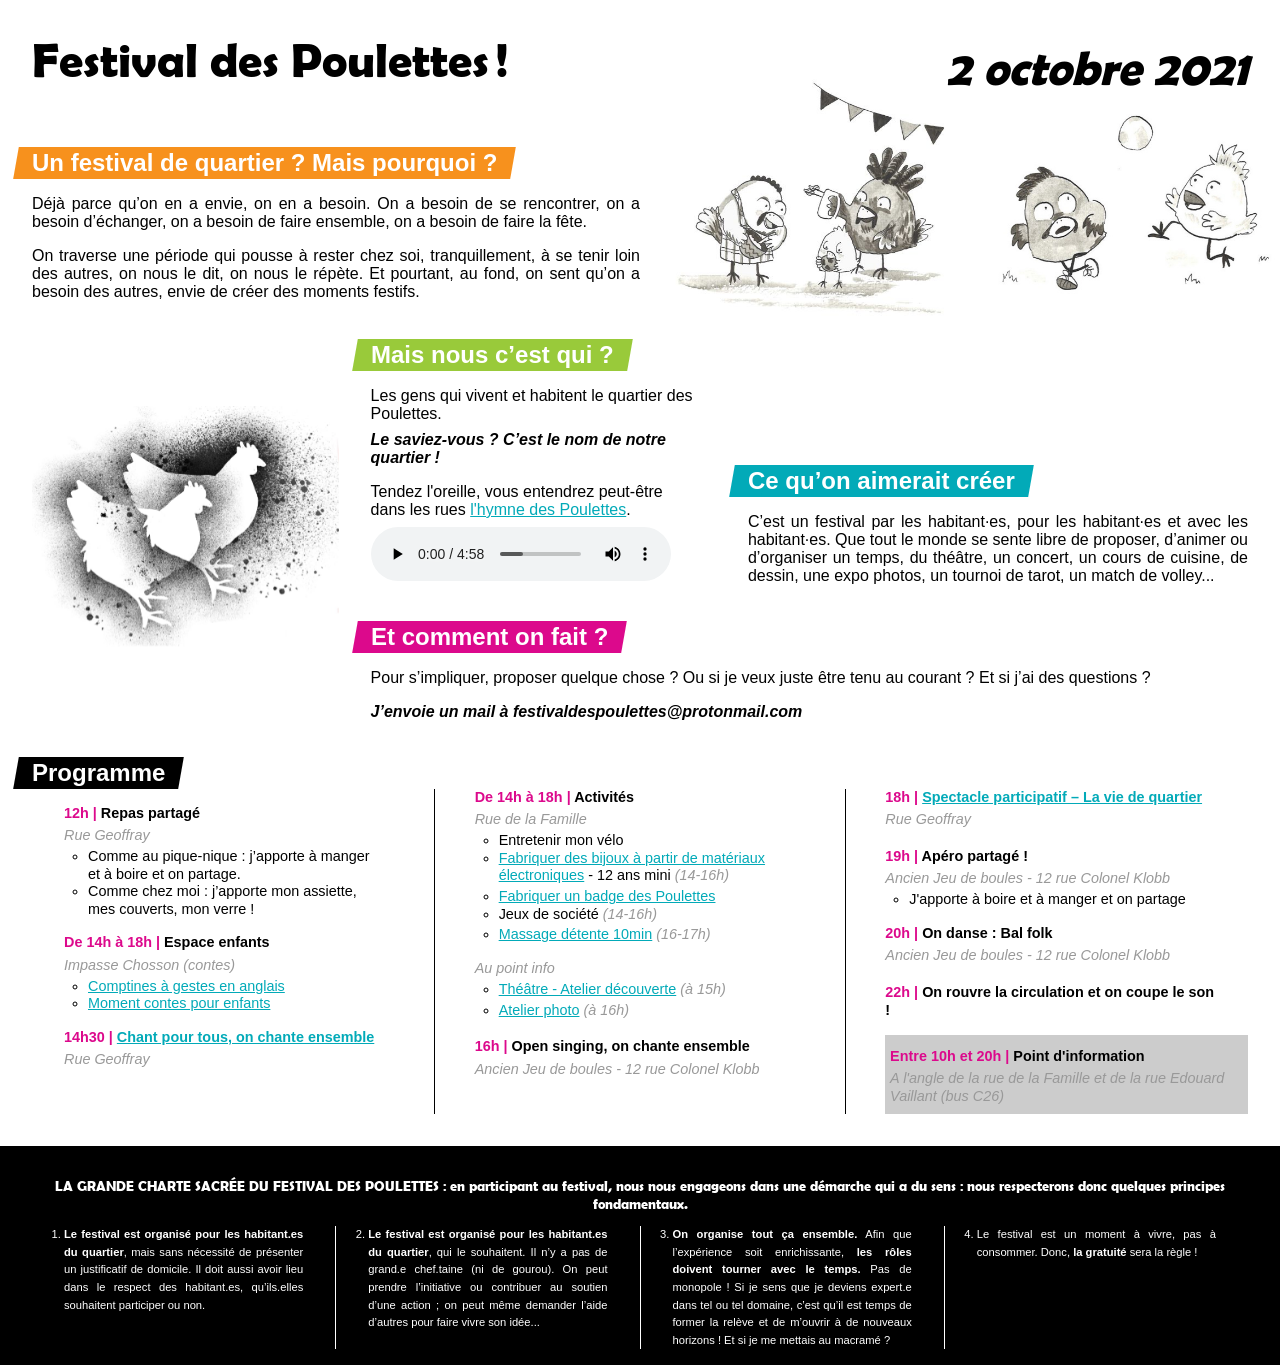
<file: index.html>
<!DOCTYPE html>
<html lang="en">
<head>
  <meta http-equiv="Content-Type" content="text/html; charset=UTF-8">
  <meta name="viewport" content="width=device-width, initial-scale=1.0">
  <link href="./style.css" rel="stylesheet">
  <link
    rel="stylesheet"
    href="https://cdnjs.cloudflare.com/ajax/libs/animate.css/4.1.1/animate.min.css"
  />
  <title>Festival des Poulettes !</title>
</head>
  <body class="main">
    <main>
      <h1 class="animate__animated animate__bounceInLeft">Festival des Poulettes&nbsp;!<em class="animate__animated animate__bounceInRight animate__delay-1s">2 octobre 2021</em></h1>
      <div id="part1">
        <h2 class="animate__animated animate__flipInX animate__delay-2s">Un festival de quartier ? Mais pourquoi ?</h2>
        <p>Déjà parce qu’on en a envie, on en a besoin. On a besoin de se rencontrer, on a besoin d’échanger, on a besoin de faire ensemble, on a besoin de faire la fête.</p>
        <p>On traverse une période qui pousse à rester chez soi, tranquillement, à se tenir loin des autres, on nous le dit, on nous le répète. Et pourtant, au fond, on sent qu’on a besoin des autres, envie de créer des moments festifs.</p>
      </div>
      <div id="illu1">
        <img src="./assets/im1.jpg" />
        <img src="./assets/im3.jpg" />
      </div>
      <div id="illu2">
        <img src="./assets/im2.jpg" />
      </div>
      <div id="wrapper">
        <div id="part2">
          <h2 class="animate__animated animate__flipInX animate__delay-2s">Mais nous c’est qui ?</h2>
          <p>Les gens qui vivent et habitent le quartier des Poulettes. <em>Le saviez-vous ? C’est le nom de notre quartier !</em></p>
          <p>Tendez l'oreille, vous entendrez peut-être dans les rues <a href="./assets/La chanson des Poulettes.pdf">l'hymne des Poulettes</a>.
            <audio src="./assets/La chanson des Poulettes.mp3" controls></audio>
          </p>
        </div>
        <div id="part3">
          <h2 class="animate__animated animate__flipInX animate__delay-2s">Ce qu’on aimerait créer</h2>
          <p>C’est un festival par les habitant·es, pour les habitant·es et avec les habitant·es. Que tout le monde se sente libre de proposer, d’animer ou d’organiser un temps, du théâtre, un concert, un cours de cuisine, de dessin, une expo photos, un tournoi de tarot, un match de volley...</p>
        </div>
        <div id="part4">
          <h2 class="animate__animated animate__flipInX animate__delay-2s">Et comment on fait ?</h2>
          <p>Pour s’impliquer, proposer quelque chose ? Ou si je veux juste être tenu au courant ? Et si j’ai des questions ?</p>
          <p><em style="text-align:left">J’envoie un mail à 
            <a href="#" class="cryptedmail" data-name="festivaldespoulettes" data-domain="protonmail" data-tld="com" onclick="window.location.href = 'mailto:' + this.dataset.name + '@' + this.dataset.domain + '.' + this.dataset.tld; return false;"></a></em></p>
        </div>
      </div>
      <div id="part5">
          <h2 class="animate__animated animate__flipInX animate__delay-2s">Programme</h2>
          <ol>
            <li style="display:none;">
              <em><b>11h | </b>Jeu de piste - les secrets du quartier</em>
              <i>Départ rue Geoffray</i>
            </li>
            <li>
              <em><b>12h | </b>Repas partagé</em>
              <i>Rue Geoffray</i>
              <ul>
                <li>Comme au pique-nique : j’apporte à manger et à boire et on partage.</li>
                <li>Comme chez moi : j’apporte mon assiette, mes couverts, mon verre !</li>
              </ul>
            </li>
            <li>
              <em><b>De 14h à 18h | </b>Espace enfants</em>
              <i>Impasse Chosson (contes)</i>
              <ul>
                <li><a href="./prog-comptine.html">Comptines à gestes en anglais</a></i></li>
                <li><a href="./prog-contes.html">Moment contes pour enfants</a></li>
              </ul>
            </li>
            <li>
              <em><b>14h30 | </b><a href="./prog-chant.html">Chant pour tous, on chante ensemble</a></em>
              <i>Rue Geoffray</i>
            </li>
            <li style="display:none;">
              <em><b>15h | </b>Jeu de piste - les secrets du quartier</em>
              Départ rue Geoffray
            </li>
            <li>
              <em><b>De 14h à 18h | </b>Activités</em>
              <i>Rue de la Famille</i>
              <ul style="margin-bottom:.8rem">
                <li>Entretenir mon vélo</li>
                <li><a href="./prog-bijoux.html">Fabriquer des bijoux à partir de matériaux électroniques</a> - 12 ans mini <i>(14-16h)</i></li>
                <li><a href="./prog-badge.html">Fabriquer un badge des Poulettes</a></li>
                <li>Jeux de société <i>(14-16h)</i></li>
                <li><a href="./prog-massage.html">Massage détente 10min</a> <i>(16-17h)</i></li>
              </ul>
              <i>Au point info</i>
              <ul>
                <li><a href="./prog-theatre.html">Théâtre - Atelier découverte</a> <i>(à 15h)</i></li>
                <li><a href="./prog-photo.html">Atelier photo</a> <i>(à 16h)</i></li>
              </ul>
            </li>
            <li>
              <em><b>16h | </b>Open singing, on chante ensemble</em>
              <i>Ancien Jeu de boules - 12 rue Colonel Klobb</i>
            </li>

            <li>
              <em><b>18h | </b><a href="./prog-spectacle.html">Spectacle participatif – La vie de quartier</a></em>
              <i>Rue Geoffray</i>
            </li>
            <li>
              <em><b>19h | </b>Apéro partagé !</em>
              <i>Ancien Jeu de boules - 12 rue Colonel Klobb</i>
              <ul>
                <li>J'apporte à boire et à manger et on partage</li>
              </ul>
            </li>
            <li>
              <em><b>20h | </b>On danse : Bal folk</em>
              <i>Ancien Jeu de boules - 12 rue Colonel Klobb</i>
            </li>
            <li>
              <em><b>22h | </b>On rouvre la circulation et on coupe le son !</em>
            </li>

            <li class="highlight">
              <em><b>Entre 10h et 20h | </b>Point d'information</em>
              <i>A l'angle de la rue de la Famille et de la rue Edouard Vaillant (bus C26)</i>
            </li>

          </ol>
        </div>
    </main>
    <footer>
      <div class="inner">
        <p>LA GRANDE CHARTE SACRÉE DU FESTIVAL DES POULETTES : en participant au festival, nous nous engageons dans une démarche qui a du sens : nous respecterons donc quelques principes fondamentaux.</p>
        <ol>
          <li><em>Le festival est organisé pour les habitant.es du quartier</em>, mais sans nécessité de présenter un justificatif de domicile. Il doit aussi avoir lieu dans le respect des habitant.es, qu’ils.elles souhaitent participer ou non.</li>
          <li><em>Le festival est organisé pour les habitant.es du quartier</em>, qui le souhaitent. Il n’y a pas de grand.e chef.taine (ni de gourou). On peut prendre l’initiative ou contribuer au soutien d’une action ; on peut même demander l’aide d’autres pour faire vivre son idée...</li>
          <li><em>On organise tout ça ensemble.</em> Afin que l’expérience soit enrichissante, <em>les rôles doivent tourner avec le temps.</em> Pas de monopole ! Si je sens que je deviens expert.e dans tel ou tel domaine, c’est qu’il est temps de former la relève et de m’ouvrir à de nouveaux horizons ! Et si je me mettais au macramé ?</li>
          <li>Le festival est un moment à vivre, pas à consommer. Donc, <em>la gratuité</em> sera la règle !</li>
        </ol>
      </div>
    </footer>
  </body>
</html>
</file>
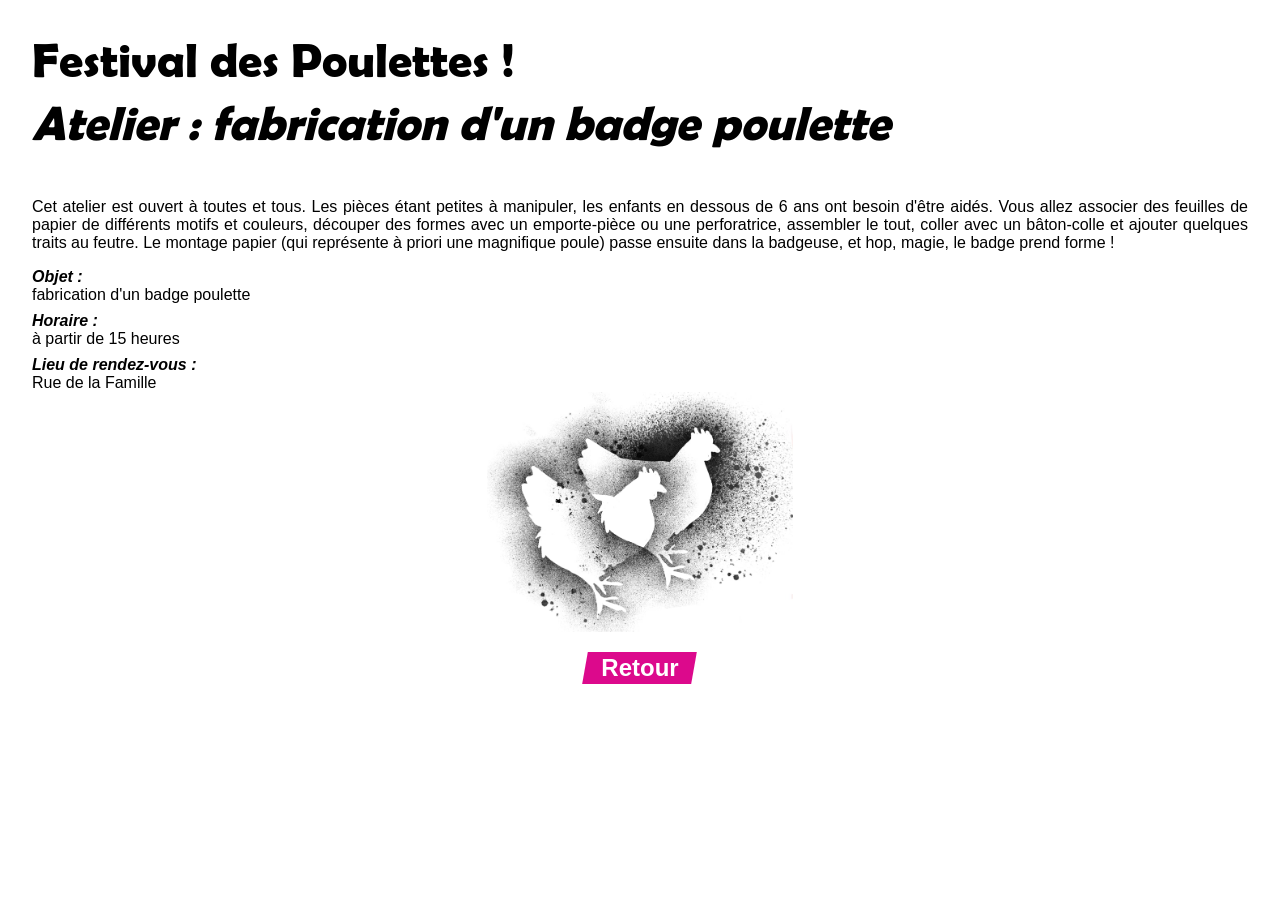
<file: prog-badge.html>
<!DOCTYPE html>
<html lang="en">
<head>
  <meta http-equiv="Content-Type" content="text/html; charset=UTF-8">
  <meta name="viewport" content="width=device-width, initial-scale=1.0">
  <link href="./style.css" rel="stylesheet">
  <title>Festival des poulettes !</title>
</head>
  <body class="main">
    <main>
      <h1>Festival des Poulettes !<em>Atelier : fabrication d'un badge poulette</em></h1>
      <div>
      <p>Cet atelier est ouvert à toutes et tous. Les pièces étant petites à manipuler, les enfants en dessous de 6 ans ont besoin d'être aidés. Vous allez associer des feuilles de papier de différents motifs et couleurs, découper des formes avec un emporte-pièce ou une perforatrice, assembler le tout, coller avec un bâton-colle et ajouter quelques traits au feutre. Le montage papier (qui représente à priori une magnifique poule) passe ensuite dans la badgeuse, et hop, magie, le badge prend forme !</p>

      <em>Objet : </em>fabrication d'un badge poulette
      <em>Horaire : </em>à partir de 15 heures
      <em>Lieu de rendez-vous : </em>Rue de la Famille

    </div>
    <div id="part4" class="detailbottom">
      <img src="./assets/im2.jpg" />
      <h2><a class="back" href="javascript:history.back()">Retour</a></h2>
    </div>
    </main>
  </body>
</html>
</file>
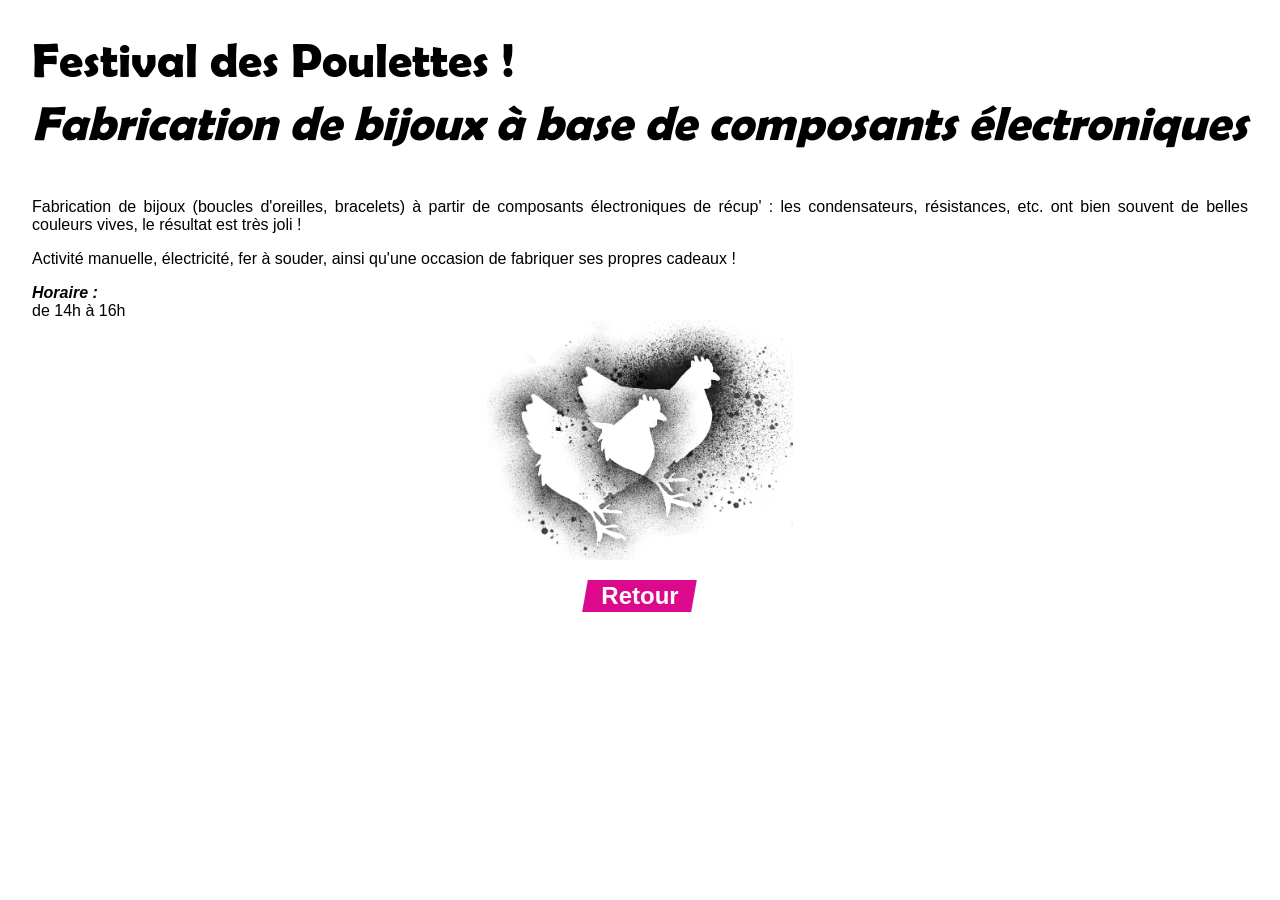
<file: prog-bijoux.html>
<!DOCTYPE html>
<html lang="en">
<head>
  <meta http-equiv="Content-Type" content="text/html; charset=UTF-8">
  <meta name="viewport" content="width=device-width, initial-scale=1.0">
  <link href="./style.css" rel="stylesheet">
  <title>Festival des poulettes !</title>
</head>
  <body class="main">
    <main>
      <h1>Festival des Poulettes !<em>Fabrication de bijoux à base de composants électroniques</em></h1>
      <div>
      <p>Fabrication de bijoux (boucles d'oreilles, bracelets) à partir de composants électroniques de récup' : les condensateurs, résistances, etc. ont bien souvent de belles couleurs vives, le résultat est très joli !</p>
      <p>Activité manuelle, électricité, fer à souder, ainsi qu'une occasion de fabriquer ses propres cadeaux !</p>

      <em>Horaire : </em>de 14h à 16h

    </div>
    <div id="part4" class="detailbottom">
      <img src="./assets/im2.jpg" />
      <h2><a class="back" href="javascript:history.back()">Retour</a></h2>
    </div>
    </main>
  </body>
</html>
</file>
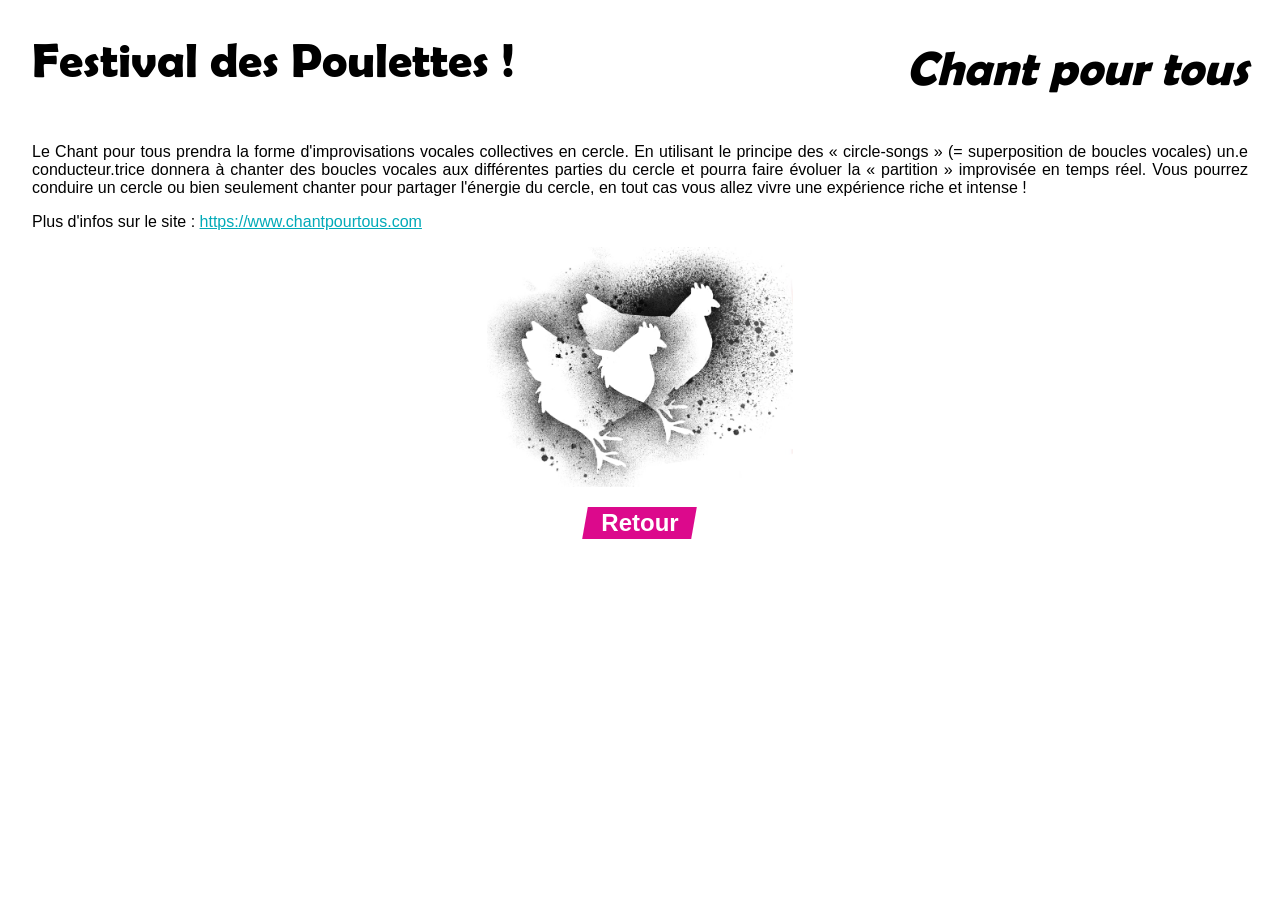
<file: prog-chant.html>
<!DOCTYPE html>
<html lang="en">
<head>
  <meta http-equiv="Content-Type" content="text/html; charset=UTF-8">
  <meta name="viewport" content="width=device-width, initial-scale=1.0">
  <link href="./style.css" rel="stylesheet">
  <title>Festival des poulettes !</title>
</head>
  <body class="main">
    <main>
      <h1>Festival des Poulettes !<em>Chant pour tous</em></h1>
      <div>
      <p>Le Chant pour tous prendra la forme d'improvisations vocales collectives en cercle. En utilisant le principe des « circle-songs » (= superposition de boucles vocales) un.e conducteur.trice donnera à chanter des boucles vocales aux différentes parties du cercle et pourra faire évoluer la « partition » improvisée en temps réel. Vous pourrez conduire un cercle ou bien seulement chanter pour partager l'énergie du cercle, en tout cas vous allez vivre une expérience riche et intense !</p>
      <p>Plus d'infos sur le site : <a href="https://www.chantpourtous.com">https://www.chantpourtous.com</a></p>
    </div>
    <div id="part4" class="detailbottom">
      <img src="./assets/im2.jpg" />
      <h2><a class="back" href="javascript:history.back()">Retour</a></h2>
    </div>
    </main>
  </body>
</html>
</file>
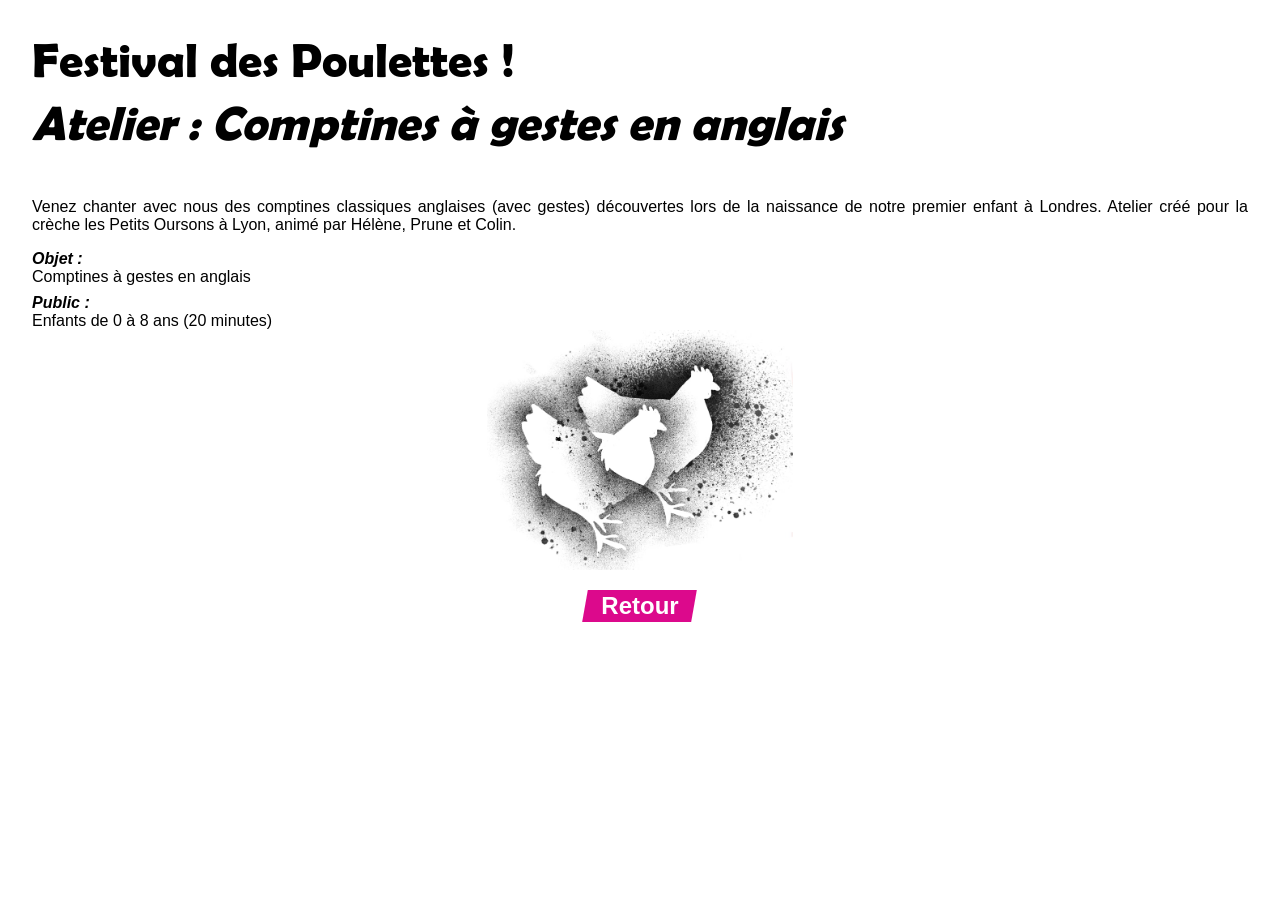
<file: prog-comptine.html>
<!DOCTYPE html>
<html lang="en">
<head>
  <meta http-equiv="Content-Type" content="text/html; charset=UTF-8">
  <meta name="viewport" content="width=device-width, initial-scale=1.0">
  <link href="./style.css" rel="stylesheet">
  <title>Festival des poulettes !</title>
</head>
  <body class="main">
    <main>
      <h1>Festival des Poulettes !<em>Atelier : Comptines à gestes en anglais</em></h1>
      <div>
      <p>Venez chanter avec nous des comptines classiques anglaises (avec gestes) découvertes lors de la naissance de notre premier enfant à Londres. Atelier créé pour la crèche les Petits Oursons à Lyon, animé par Hélène, Prune et Colin.</p>

      <em>Objet : </em>Comptines à gestes en anglais
      <em>Public : </em>Enfants de 0 à 8 ans (20 minutes)

    </div>
    <div id="part4" class="detailbottom">
      <img src="./assets/im2.jpg" />
      <h2><a class="back" href="javascript:history.back()">Retour</a></h2>
    </div>
    </main>
  </body>
</html>
</file>
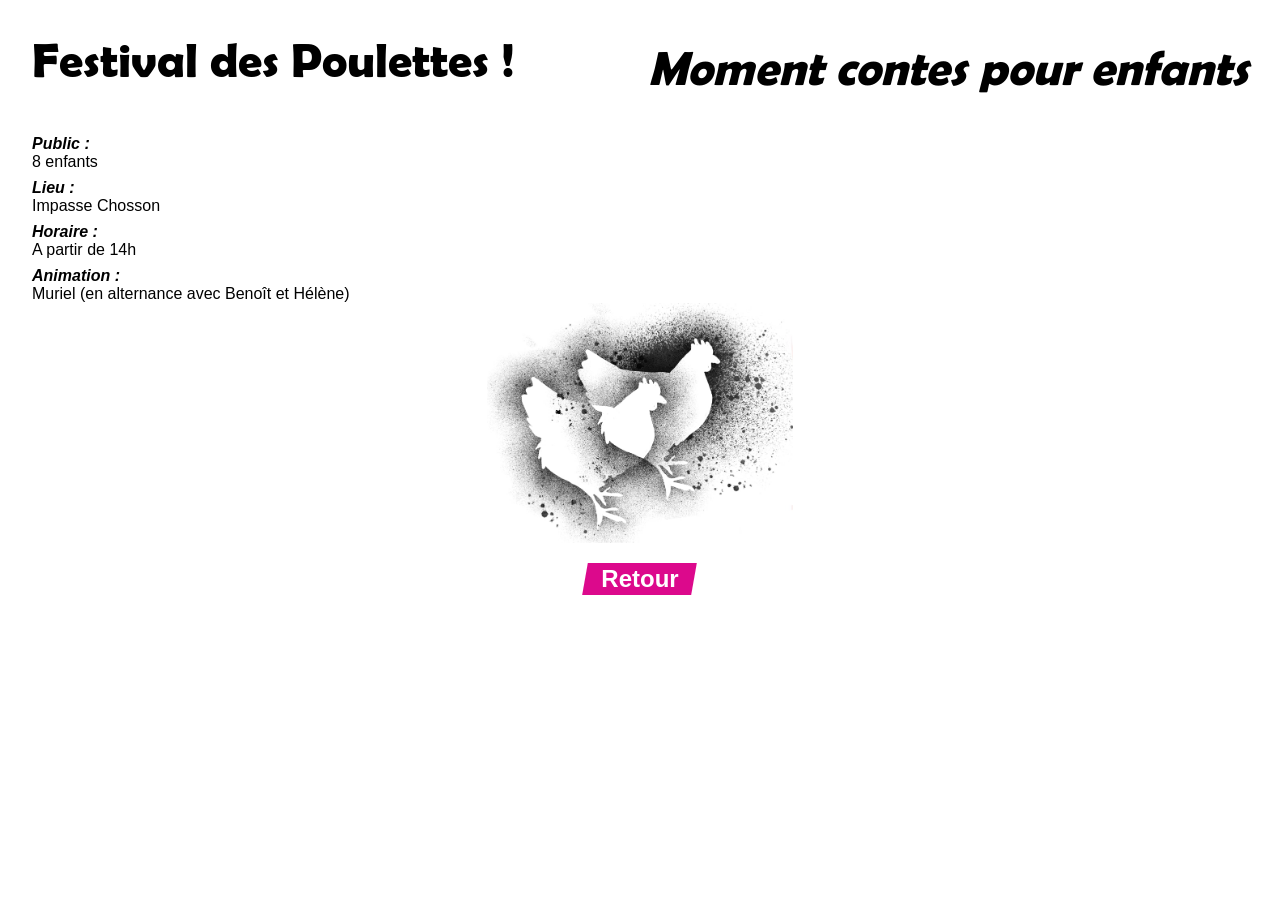
<file: prog-contes.html>
<!DOCTYPE html>
<html lang="en">
<head>
  <meta http-equiv="Content-Type" content="text/html; charset=UTF-8">
  <meta name="viewport" content="width=device-width, initial-scale=1.0">
  <link href="./style.css" rel="stylesheet">
  <title>Festival des poulettes !</title>
</head>
  <body class="main">
    <main>
      <h1>Festival des Poulettes !<em>Moment contes pour enfants</em></h1>
      <div>

      <em>Public : </em>8 enfants
      <em>Lieu : </em>Impasse Chosson
      <em>Horaire : </em>A partir de 14h
      <em>Animation : </em>Muriel (en alternance avec Benoît et Hélène)

    </div>
    <div id="part4" class="detailbottom">
      <img src="./assets/im2.jpg" />
      <h2><a class="back" href="javascript:history.back()">Retour</a></h2>
    </div>
    </main>
  </body>
</html>
</file>
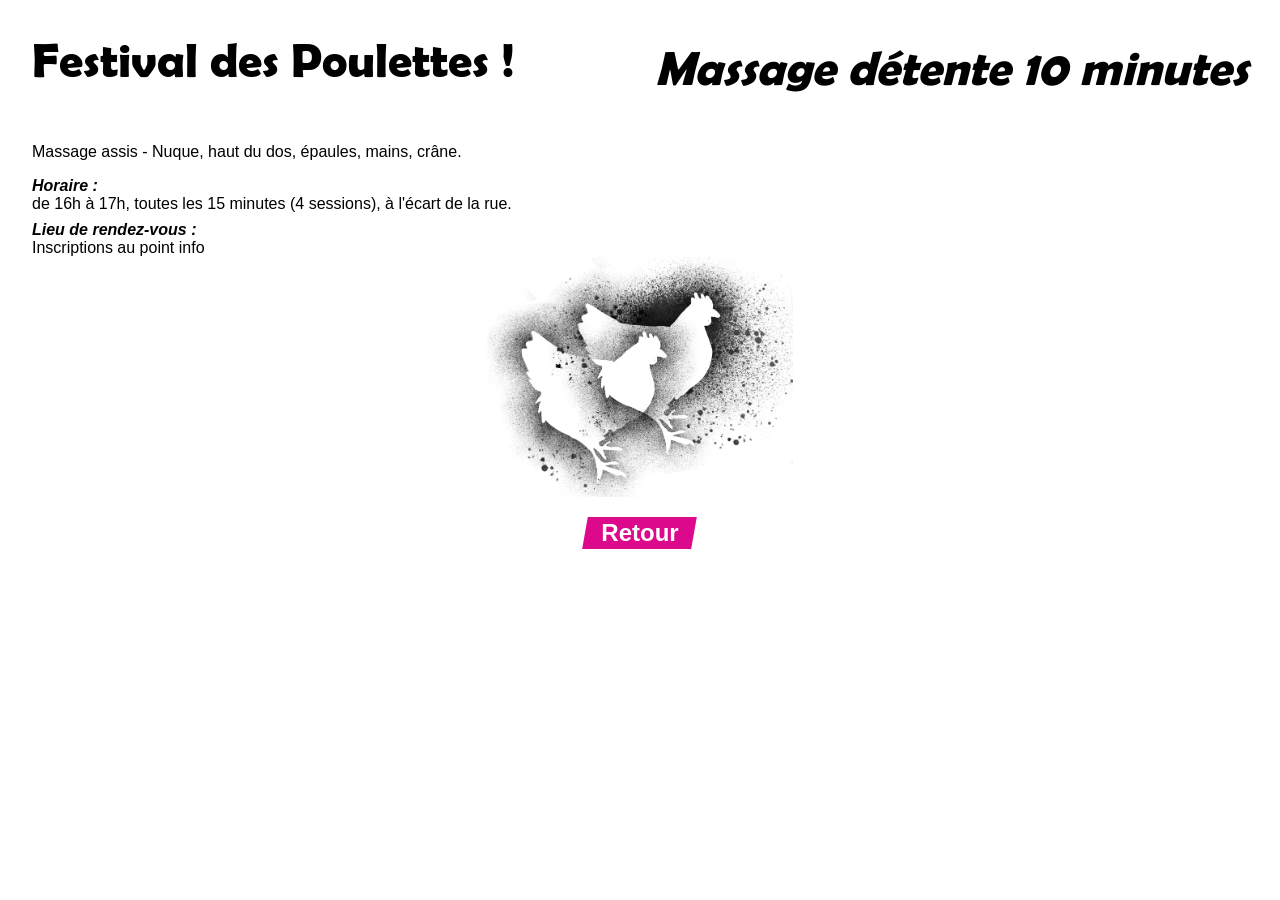
<file: prog-massage.html>
<!DOCTYPE html>
<html lang="en">
<head>
  <meta http-equiv="Content-Type" content="text/html; charset=UTF-8">
  <meta name="viewport" content="width=device-width, initial-scale=1.0">
  <link href="./style.css" rel="stylesheet">
  <title>Festival des poulettes !</title>
</head>
  <body class="main">
    <main>
      <h1>Festival des Poulettes !<em>Massage détente 10 minutes</em></h1>
      <div>
      <p>Massage assis - Nuque, haut du dos, épaules, mains, crâne.</p>

      <em>Horaire : </em>de 16h à 17h, toutes les 15 minutes (4 sessions), à l'écart de la rue.
      <em>Lieu de rendez-vous : </em>Inscriptions au point info

    </div>
    <div id="part4" class="detailbottom">
      <img src="./assets/im2.jpg" />
      <h2><a class="back" href="javascript:history.back()">Retour</a></h2>
    </div>
    </main>
  </body>
</html>
</file>
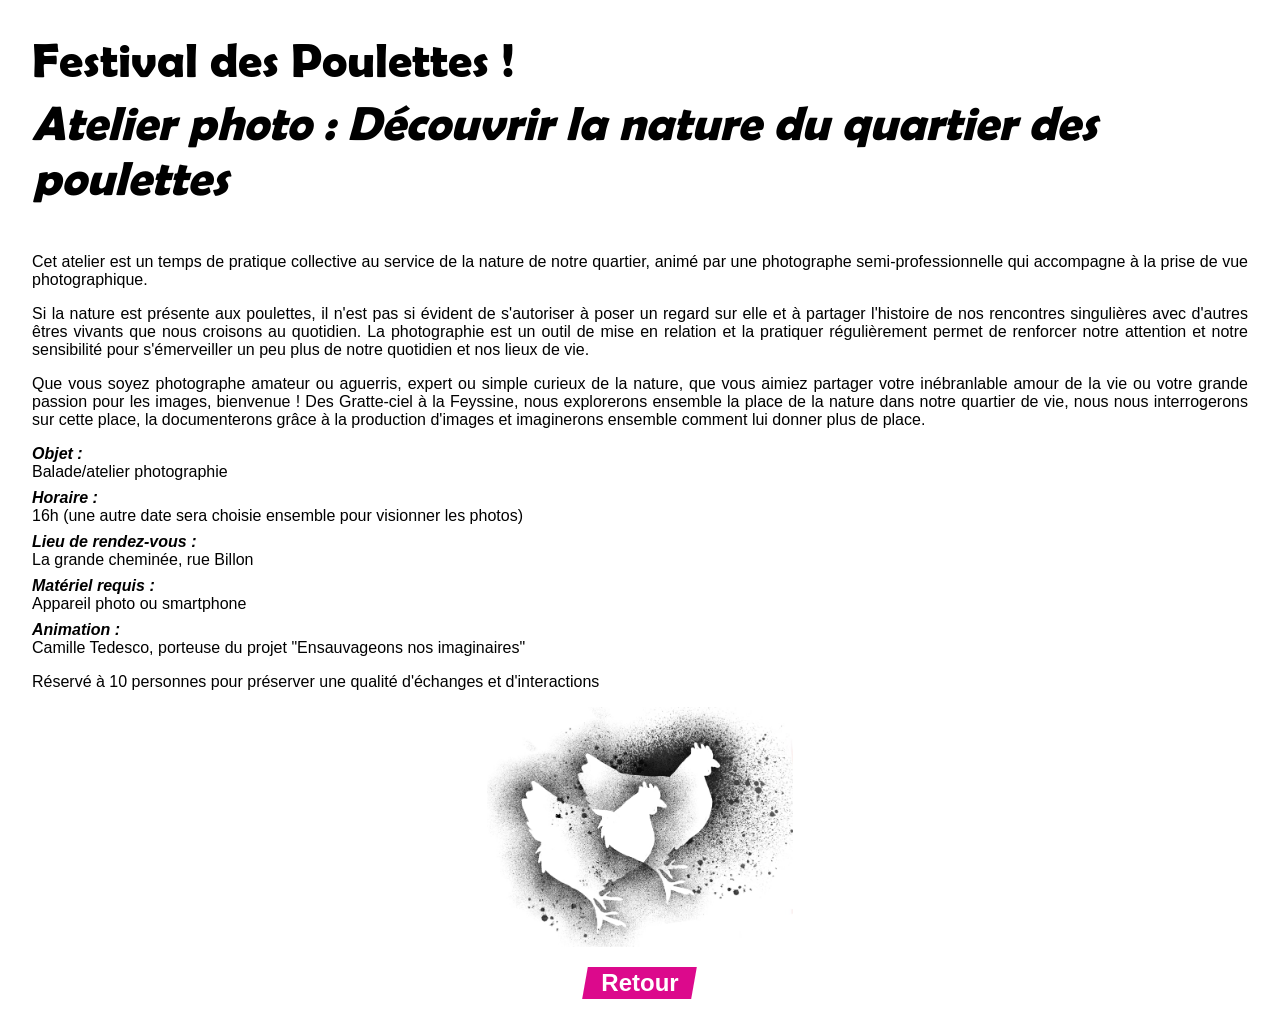
<file: prog-photo.html>
<!DOCTYPE html>
<html lang="en">
<head>
  <meta http-equiv="Content-Type" content="text/html; charset=UTF-8">
  <meta name="viewport" content="width=device-width, initial-scale=1.0">
  <link href="./style.css" rel="stylesheet">
  <title>Festival des poulettes !</title>
</head>
  <body class="main">
    <main>
      <h1>Festival des Poulettes !<em>Atelier photo : Découvrir la nature du quartier des poulettes</em></h1>
      <div>
      <p>Cet atelier est un temps de pratique collective au service de la nature de notre quartier, animé par une photographe semi-professionnelle qui accompagne à la prise de vue photographique.</p>

      <p>Si la nature est présente aux poulettes, il n'est pas si évident de s'autoriser à poser un regard sur elle et à partager l'histoire de nos rencontres singulières avec d'autres êtres vivants que nous croisons au quotidien. La photographie est un outil de mise en relation et la pratiquer régulièrement permet de renforcer notre attention et notre sensibilité pour s'émerveiller un peu plus de notre quotidien et nos lieux de vie.</p>

      <p>Que vous soyez photographe amateur ou aguerris, expert ou simple curieux de la nature, que vous aimiez partager votre inébranlable amour de la vie ou votre grande passion pour les images, bienvenue ! Des Gratte-ciel à la Feyssine, nous explorerons ensemble la place de la nature dans notre quartier de vie, nous nous interrogerons sur cette place, la documenterons grâce à la production d'images et imaginerons ensemble comment lui donner plus de place.</p>

      <em>Objet : </em>Balade/atelier photographie
      <em>Horaire : </em>16h (une autre date sera choisie ensemble pour visionner les photos)
      <em>Lieu de rendez-vous : </em>La grande cheminée, rue Billon
      <em>Matériel requis : </em>Appareil photo ou smartphone
      <em>Animation : </em>Camille Tedesco, porteuse du projet "Ensauvageons nos imaginaires"

      <p>Réservé à 10 personnes pour préserver une qualité d'échanges et d'interactions</p>
    </div>
    <div id="part4" class="detailbottom">
      <img src="./assets/im2.jpg" />
      <h2><a class="back" href="javascript:history.back()">Retour</a></h2>
    </div>
    </main>
  </body>
</html>
</file>
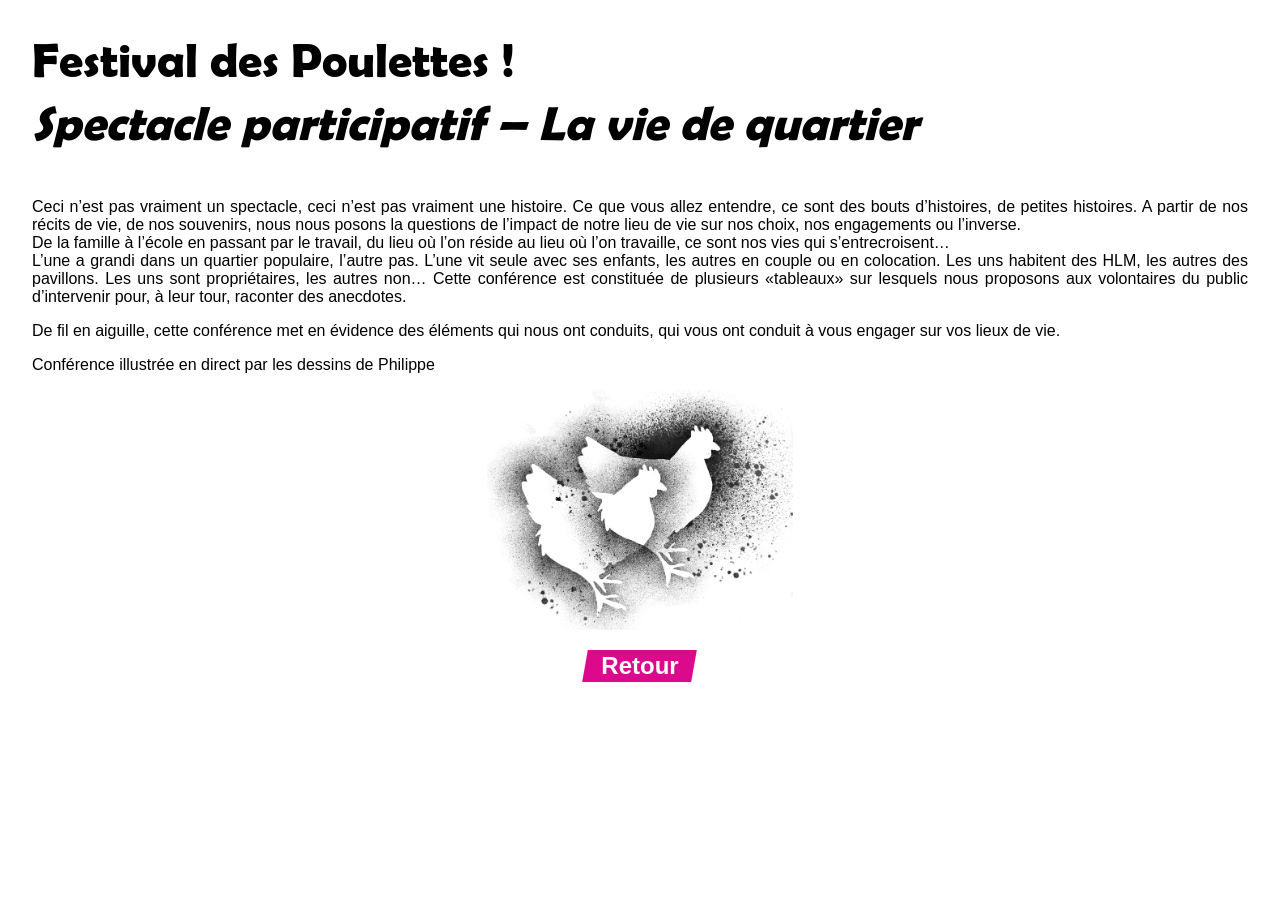
<file: prog-spectacle.html>
<!DOCTYPE html>
<html lang="en">
<head>
  <meta http-equiv="Content-Type" content="text/html; charset=UTF-8">
  <meta name="viewport" content="width=device-width, initial-scale=1.0">
  <link href="./style.css" rel="stylesheet">
  <title>Festival des poulettes !</title>
</head>
  <body class="main">
    <main>
      <h1>Festival des Poulettes !<em>Spectacle participatif – La vie de quartier</em></h1>
      <div>
      <p>Ceci n’est pas vraiment un spectacle, ceci n’est pas vraiment une histoire. Ce que vous allez entendre, ce sont des bouts d’histoires, de petites histoires. A partir de nos récits de vie, de nos souvenirs, nous nous posons la questions de l’impact de notre lieu de vie sur nos choix, nos engagements ou l’inverse.<br/>
      De la famille à l’école en passant par le travail, du lieu où l’on réside au lieu où l’on travaille, ce sont nos vies qui s’entrecroisent…<br/>
      L’une a grandi dans un quartier populaire, l’autre pas. L’une vit seule avec ses enfants, les autres en couple ou en colocation. Les uns habitent des HLM, les autres des pavillons. Les uns sont propriétaires, les autres non… Cette conférence est constituée de plusieurs «tableaux» sur lesquels nous proposons aux volontaires du public d’intervenir pour, à leur tour, raconter des anecdotes.</p>

      <p>De fil en aiguille, cette conférence met en évidence des éléments qui nous ont conduits, qui vous ont conduit à vous engager sur vos lieux de vie.</p>

      <p>Conférence illustrée en direct par les dessins de Philippe</p>

    </div>
    <div id="part4" class="detailbottom">
      <img src="./assets/im2.jpg" />
      <h2><a class="back" href="javascript:history.back()">Retour</a></h2>
    </div>
    </main>
  </body>
</html>
</file>
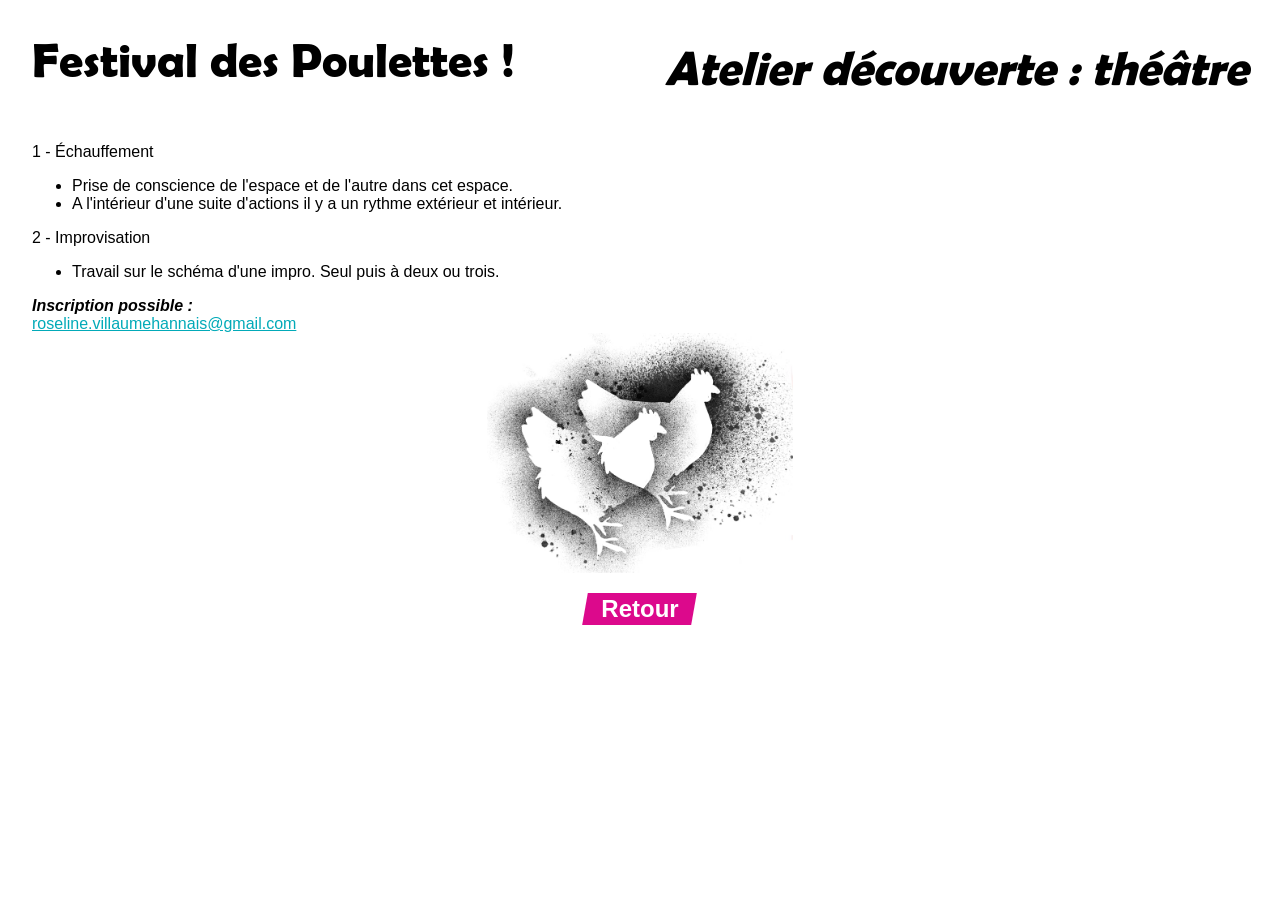
<file: prog-theatre.html>
<!DOCTYPE html>
<html lang="en">
<head>
  <meta http-equiv="Content-Type" content="text/html; charset=UTF-8">
  <meta name="viewport" content="width=device-width, initial-scale=1.0">
  <link href="./style.css" rel="stylesheet">
  <title>Festival des poulettes !</title>
</head>
  <body class="main">
    <main>
      <h1>Festival des Poulettes !<em>Atelier découverte : théâtre</em></h1>
      <div>
      <p>1 - Échauffement
        <ul>
        <li>Prise de conscience de l'espace et de l'autre dans cet espace.</li>
        <li>A l'intérieur d'une suite d'actions il y a un rythme extérieur et intérieur.</li>
        </ul>
      </p>
      
      <p>2 - Improvisation
        <ul>
          <li>Travail sur le schéma d'une impro. Seul puis à deux ou trois.</li>
        </ul>
      </p>
      <em>Inscription possible :</em><a href="mailto:roseline.villaumehannais@gmail.com">roseline.villaumehannais@gmail.com</a>
    </div>
    <div id="part4" class="detailbottom">
      <img src="./assets/im2.jpg" />
      <h2><a class="back" href="javascript:history.back()">Retour</a></h2>
    </div>
    </main>
  </body>
</html>
</file>
<file: style.css>
@font-face {
      font-family: "Berlin Sans";
      font-weight: bold;
      src: url("./assets/brlnsdb.ttf") ;
    }
    html, body{height:100%;font-family:Verdana, Geneva, Helvetica,Arial,sans-serif;}
    body {margin:0;}
    main {display:flex;flex-wrap: wrap;justify-content:space-between;padding:2rem;}
    footer {background:#000; color:#fff; min-height:5rem; padding:1rem 2rem;}
    footer p {font-family:"Berlin Sans", sans-serif;}
    img {max-height:15rem;max-width:100%;height:auto;z-index:-2;}
    main>div {position:relative;}
    #part1, #illu1 {flex-basis: 50%}
    #illu1 {display: flex;flex-direction: row;margin-top:-3rem;margin-right:-2rem;overflow:hidden;}
    #illu2 {align-self:center;text-align:center;}
    #part2, #part3 {align-self:end;}
    #part2 {flex-basis: 37%;}
    #part2  p {text-align: left}
    #part3 {flex-basis: 57%;}
    #part4 {flex-basis: 100%;}
    #part5 {flex-basis: 100%;}
    p {text-align: justify;}
    h1 {font-family:"Berlin Sans", sans-serif; font-size:3rem; margin-top:0; display:flex; justify-content: space-between;flex-basis:100%;flex-wrap:wrap;}
    h2 {display:inline-block;position: relative;background-color:currentColor;color:#fff;line-height:2rem;margin-bottom:0;}
    a {color:#02aab8;}
    audio {margin-top:.5rem;}
    #part1 h2 {background-color:#f7911d;}
    #part2 h2 {background-color:#99ca3a;}
    #part3 h2 {background-color:#02aab8}
    #part4 h2 {background-color:#dc098c;}
    #part2 em {display:block;}
    #part4 a {color:#000;font-weight:bold;text-decoration:none;}
    #part5 h2 {background-color:#000;}
    #part6 h2 {background-color:#000;}
    #wrapper {display: flex;flex-direction: row;flex: 1;flex-wrap:wrap;padding-left:2rem;justify-content:inherit}
    footer p {font-weight:bold;font-size:.9rem;text-align:center;}
    ol {display:flex;flex-direction:row;margin:0;padding:0;}
    ol>li {border-right: 1px solid #fff;flex-basis:25%;margin-left:2rem;padding-right:2rem;text-align:justify;font-size:.7rem;line-height:1.1rem;}
    ol>li:last-child {border-right:none}
    ol>li em {font-weight:bold; font-style: normal;}
    footer .inner, main {max-width:90rem;margin:auto;}
    #part5 ol {display:block; list-style: none;column-count: 3;column-rule: 1px solid #000;}
    #part5 ol>li {margin-top: 1rem;flex-basis:100%; break-inside: avoid;font-size:.9rem;}
    #part5 ol>li ul { margin:0; padding: 0 1.5rem;}
    #part5 ol>li em {display:block;margin-bottom:.3rem;}
    #part5 ol li {text-align:left;}
    #part5 b {display:inline;color:#dc098c;}
    #part5 i {font-style: italic;color:#999999 !important;padding-bottom:.2rem; display:inline-block;}
    main em {font-weight:bold;display:block;margin-top: .5rem;}
    h2:after {
    position: absolute;
    z-index: -1;
    content: "";
    right: -1rem;
    top: 0;
    height: 100%;
    width: 100%;
    background-color: inherit;
    transform: skewX(-10deg);
    }
    h2:before {
    z-index: -1;
    content: "";
    position: absolute;
    left: -1rem;
    top: 0;
    height: 100%;
    width: 100%;
    background-color: inherit;
    transform: skewX(-10deg);
    }
    .highlight { background:#ccc; padding:.3rem .3rem; }
    .detailbottom {text-align:center;}
    .detailbottom img {display:block;margin:auto;}
    .detailbottom a {display:inline;color:#fff !important;}
    .cryptedmail:after {content: attr(data-name) "@" attr(data-domain) "." attr(data-tld);}
    .cryptedphone:after {content: attr(data-name1) " " attr(data-name2) " " attr(data-name3) " " attr(data-name4) " " attr(data-name5);}

  @media screen and (max-width: 1023px) {
    #part1, #part2, #part3, #part4, #illu1, #illu2, #wrapper, footer li {flex-basis:100%;margin-bottom:1rem;border:none;padding-left:0;}
    footer ol {flex-wrap:wrap;}
    #part5 ol {column-count:1;}
    #illu1 {justify-content:center;margin:0;}
    #illu2 {order:1;}
    h1 {font-size:2rem;}
    h2 {font-size:1.3rem;}
    h1 em {text-align:right;flex-basis:100%;}
  }
</file>
